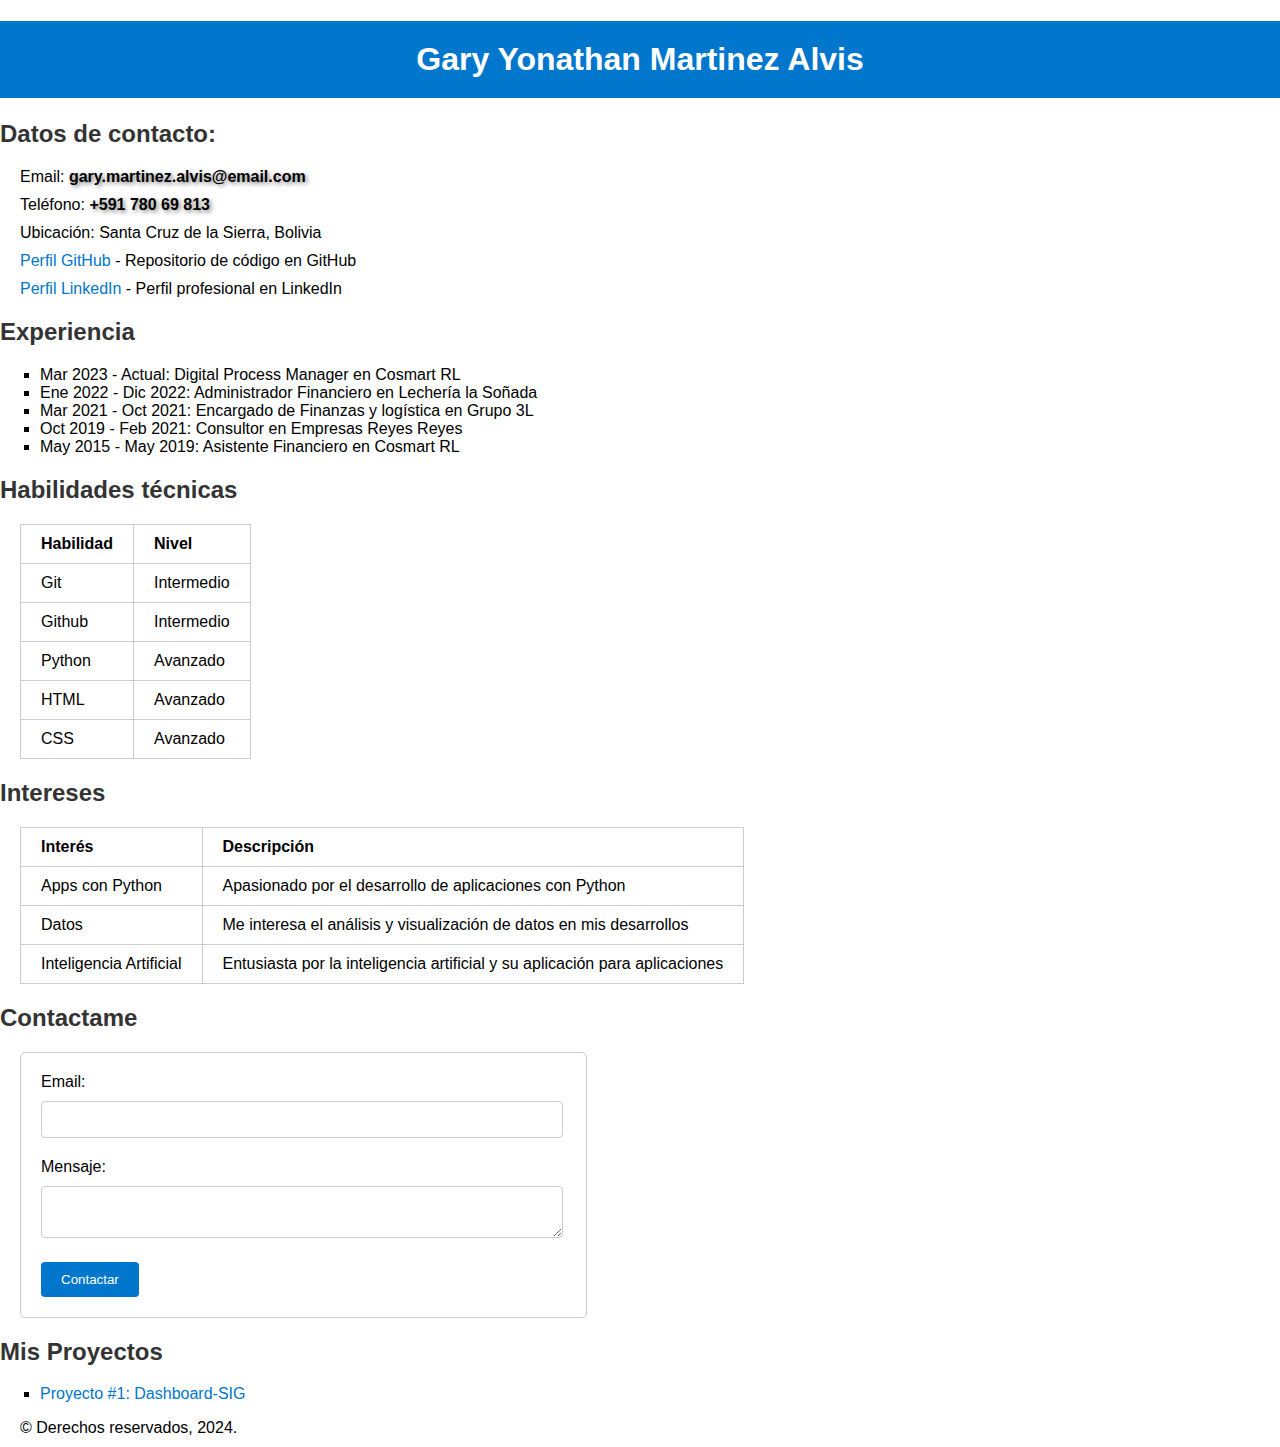
<file: MiPortafolioWeb - Parte 1 Estilizando tu CV con CSS/index.html>
<!DOCTYPE html>
<html lang="es">
<head>
    <meta charset="UTF-8">
    <meta http-equiv="X-UA-Compatible" content="IE=edge">
    <meta name="viewport" content="width=device-width, initial-scale=1.0">
    <link rel="stylesheet" href="style.css">
    <title>Mi Hoja de vida</title>
</head>
<body>

<header>
    <h1>Gary Yonathan Martinez Alvis</h1>
</header>

<main>
    <article>
        <h2>Datos de contacto:</h2>
        <p>Email: <span class="resalt">gary.martinez.alvis@email.com</span></p>
        <p>Teléfono: <span class="resalt">+591 780 69 813</span></p>
        <p>Ubicación: Santa Cruz de la Sierra, Bolivia</p>
        <p><a href="https://github.com/GaryMartAlvis" target="_blank">Perfil GitHub</a> - Repositorio de código en GitHub</p>
        <p><a href="https://www.linkedin.com/in/gymartvis/" target="_blank">Perfil LinkedIn</a> - Perfil profesional en LinkedIn</p>
    </article>
    <article>
        <h2>Experiencia</h2>
        <ul>
            <li>Mar 2023 - Actual: Digital Process Manager en Cosmart RL</li>
            <li>Ene 2022 - Dic 2022: Administrador Financiero en Lechería la Soñada</li>
            <li>Mar 2021 - Oct 2021: Encargado de Finanzas y logística en Grupo 3L</li>
            <li>Oct 2019 - Feb 2021: Consultor en Empresas Reyes Reyes</li>
            <li>May 2015 - May 2019: Asistente Financiero en Cosmart RL</li>
        </ul>
    </article>
    <article>
        <h2>Habilidades técnicas</h2>
        <table>
            <tr>
                <th>Habilidad</th>
                <th>Nivel</th>
            </tr>
            <tr>
                <td>Git</td>
                <td>Intermedio</td>
            </tr>
            <tr>
                <td>Github</td>
                <td>Intermedio</td>
            </tr>
            <tr>
                <td>Python</td>
                <td>Avanzado</td>
            </tr>
            <tr>
                <td>HTML</td>
                <td>Avanzado</td>
            </tr>
            <tr>
                <td>CSS</td>
                <td>Avanzado</td>
            </tr>
        </table>
    </article>
    <article>
        <h2>Intereses</h2>
        <table>
            <tr>
                <th>Interés</th>
                <th>Descripción</th>
            </tr>
            <tr>
                <td>Apps con Python</td>
                <td>Apasionado por el desarrollo de aplicaciones con Python</td>
            </tr>
            <tr>
                <td>Datos</td>
                <td>Me interesa el análisis y visualización de datos en mis desarrollos</td>
            </tr>
            <tr>
                <td>Inteligencia Artificial</td>
                <td>Entusiasta por la inteligencia artificial y su aplicación para aplicaciones</td>
            </tr>
        </table>
    </article>
    <article>
        <h2>Contactame</h2>
        <form action="#" method="post">
            <label for="email">Email:</label>
            <input type="email" id="email" name="usuario_email" required>

            <label for="mensaje">Mensaje:</label>
            <textarea id="mensaje" name="usuario_mensaje" required></textarea>

            <input type="submit" value="Contactar">
        </form>
    </article>
    <section id="mis-proyectos">
        <h2>Mis Proyectos</h2>
        <ul>
            <li><a href="detalle-proyecto.html">Proyecto #1: Dashboard-SIG</a></li>
        </ul>
    </section>
</main>

<footer>
    <p>© Derechos reservados, 2024.</p>
</footer>

</body>
</html>
</file>
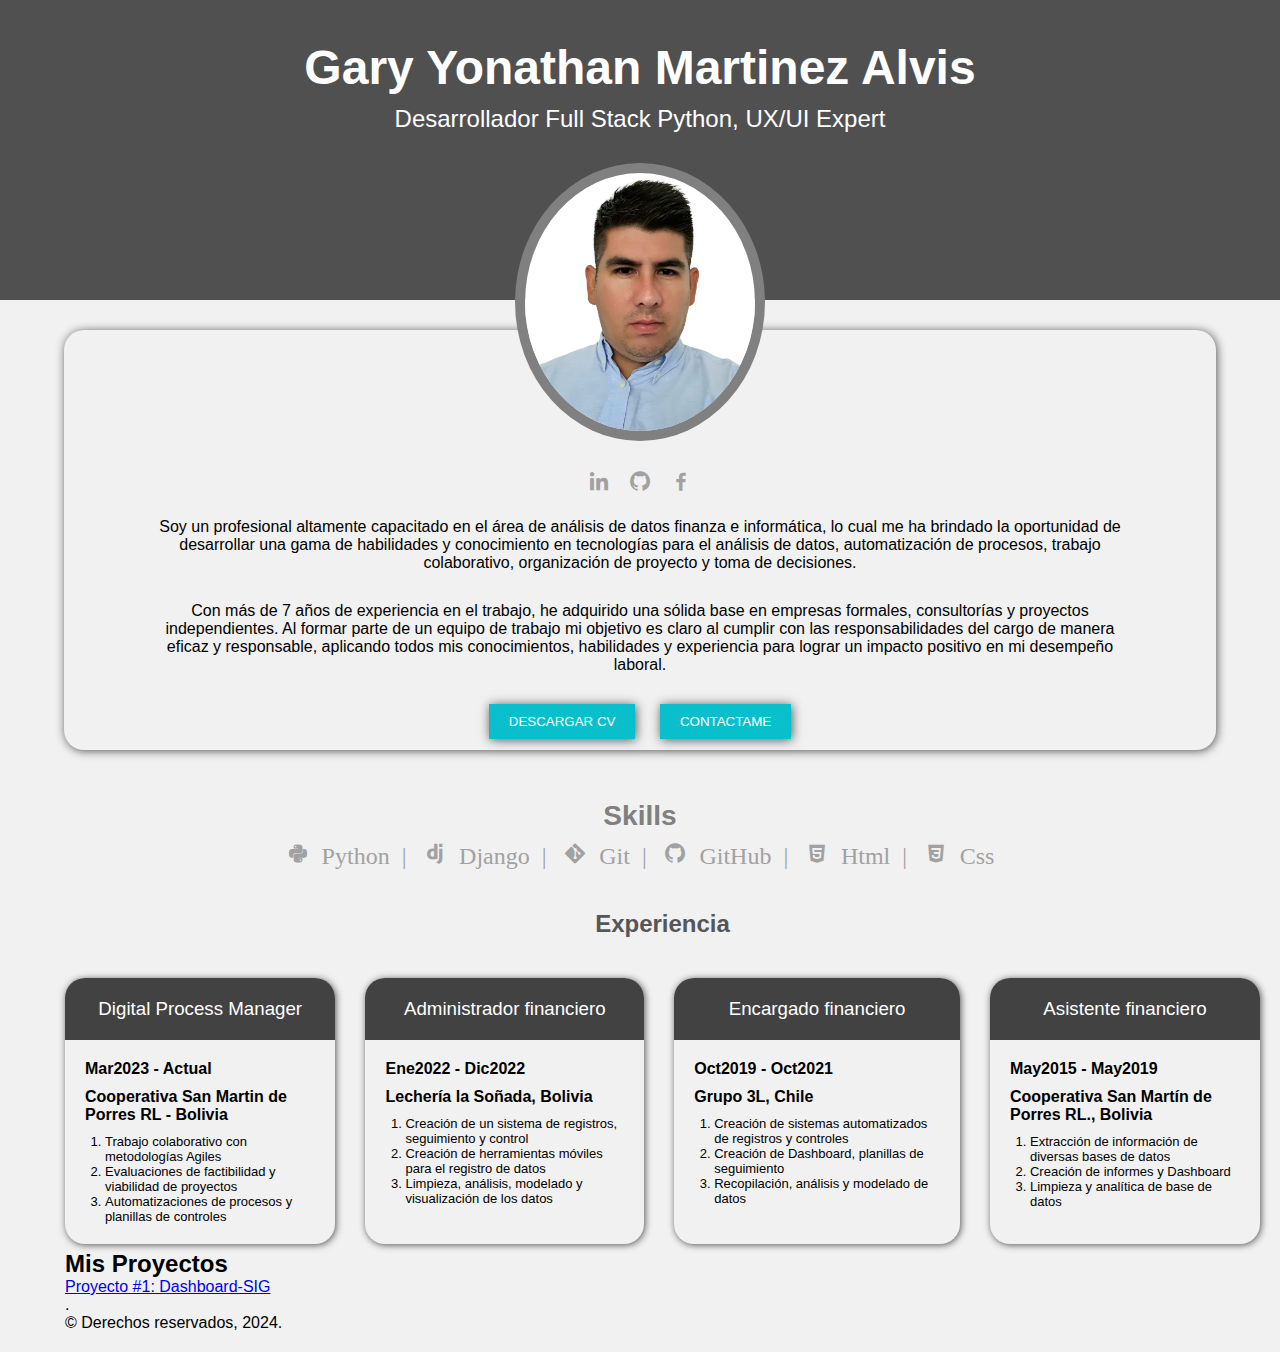
<file: MiPortafolioWeb - Parte 2 Estilizando tu CV con CSS/index.html>
<!DOCTYPE html>
<html lang="es">
<head>
    <meta charset="UTF-8">
    <meta http-equiv="X-UA-Compatible" content="IE=edge">
    <meta name="viewport" content="width=device-width, initial-scale=1.0">
    <link rel="stylesheet" href="estilo.css">
    <link href='https://unpkg.com/boxicons@2.1.4/css/boxicons.min.css' rel='stylesheet'>
    <title>Mi Hoja de vida</title>
</head>
<body>

<header class="header">
    <h1>Gary Yonathan Martinez Alvis</h1>
    <p>Desarrollador Full Stack Python, UX/UI Expert</p>
    <img src="img/Cv-Image.png">
</header>

<main>
    <section class="seccion">
        <div class="icons">
            <i class="bx bxl-linkedin"></i>
            <i class="bx bxl-github"></i>
            <i class="bx bxl-facebook"></i>
        </div>
        <article>Soy un profesional altamente capacitado en el área de análisis de datos finanza e informática, lo cual me ha brindado la oportunidad de desarrollar una gama de habilidades y conocimiento en tecnologías para el análisis de datos, automatización de procesos, trabajo colaborativo, organización de proyecto y toma de decisiones. </article>
        <article>Con más de 7 años de experiencia en el trabajo, he adquirido una sólida base en empresas formales, consultorías y proyectos independientes. Al formar parte de un equipo de trabajo mi objetivo es claro al cumplir con las responsabilidades del cargo de manera eficaz y responsable, aplicando todos mis conocimientos, habilidades y experiencia para lograr un impacto positivo en mi desempeño laboral.</article>
        <div class="btns">
            <button>DESCARGAR CV</button>
            <button>CONTACTAME</button>
        </div>
    </section>
    <section class="skills">
        <div class="icons">
            <h3>Skills</h3>
            
            <i class="bx bxl-python"> Python  |</i>
            <i class="bx bxl-django"> Django  |</i>
            <i class="bx bxl-git"> Git  |</i>
            <i class="bx bxl-github"> GitHub  |</i>
            <i class="bx bxl-html5"> Html  |</i>
            <i class="bx bxl-css3"> Css</i>
        </div>
    </section>    
    <section class="experience">
        <h2>Experiencia</h2>
        <div class="container-experience">
            <div class="elements">
                <h3>Digital Process Manager</h3>
                <div class="extra-information">
                    <p>Mar2023 - Actual</p>
                    <p>Cooperativa San Martin de Porres RL - Bolivia</p>
                    <ol>
                        <li>Trabajo colaborativo con metodologías Agiles</li>
                        <li>Evaluaciones de factibilidad y viabilidad de proyectos</li>
                        <li>Automatizaciones de procesos y planillas de controles</li>
                    </ol>
                </div>
            </div>
            <div class="elements">
                <h3>Administrador financiero</h3>
                <div class="extra-information">
                    <p>Ene2022 - Dic2022</p>
                    <p>Lechería la Soñada, Bolivia</p>
                    <ol>
                        <li>Creación de un sistema de registros, seguimiento y control</li>
                        <li>Creación de herramientas móviles para el registro de datos</li>
                        <li>Limpieza, análisis, modelado y visualización de los datos</li>
                    </ol>
                </div>
            </div>
            <div class="elements">
                <h3>Encargado financiero</h3>
                <div class="extra-information">
                    <p>Oct2019 - Oct2021</p>
                    <p>Grupo 3L, Chile</p>
                    <ol>
                        <li>Creación de sistemas automatizados de registros y controles</li>
                        <li>Creación de Dashboard, planillas de seguimiento</li>
                        <li>Recopilación, análisis y modelado de datos</li>
                    </ol>
                </div>
            </div>
            <div class="elements">
                <h3>Asistente financiero</h3>
                <div class="extra-information">
                    <p>May2015 - May2019</p>
                    <p>Cooperativa San Martín de Porres RL., Bolivia</p>
                    <ol>
                        <li>Extracción de información de diversas bases de datos</li>
                        <li>Creación de informes y Dashboard</li>
                        <li>Limpieza y analítica de base de datos</li>
                    </ol>
                </div>
            </div>
        </div>
    </section>

</main>
<div class="mis-proyectos">
    <h2>Mis Proyectos</h2>
        <a href="detalle-proyecto.html">Proyecto #1: Dashboard-SIG</a>
    <p>.</p>
    <p>© Derechos reservados, 2024.</p>
</div>
</body>
</html>
</file>
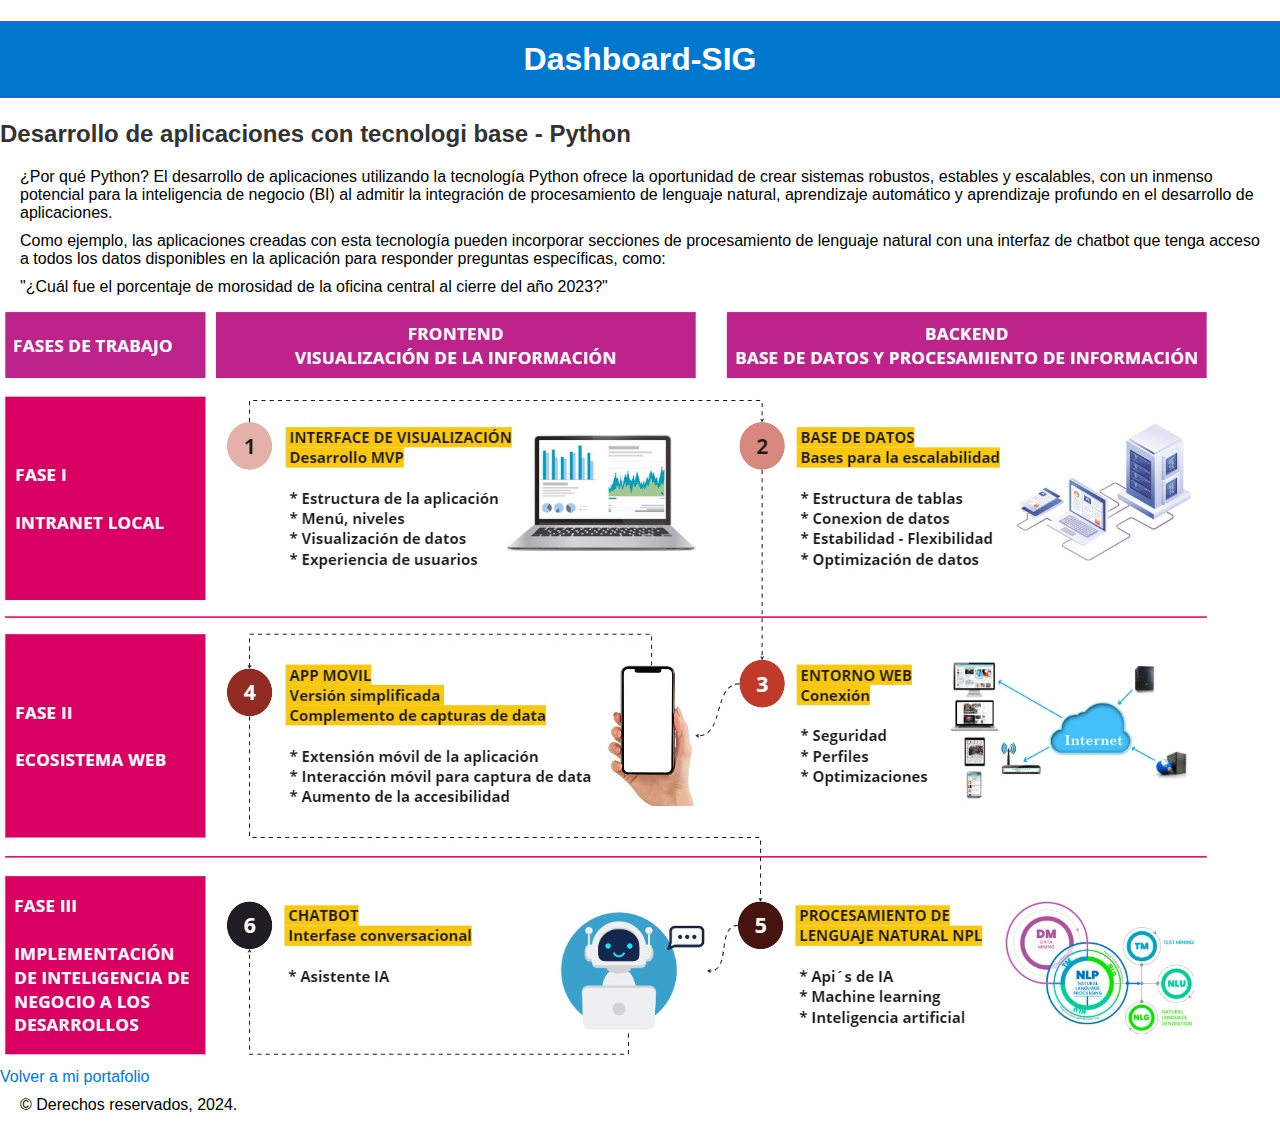
<file: MiPortafolioWeb - Parte 1 Estilizando tu CV con CSS/detalle-proyecto.html>
<!DOCTYPE html>
<html lang="es">
    <head>
        <meta charset="UTF-8">
        <meta http-equiv="X-UA-Compatible" content="IE=edge">
        <meta name="viewport" content="width=device-width, initial-scale=1.0">
        <link rel="stylesheet" href="style.css">
        <title>Mi Hoja de vida</title>
    </head>
    <body>

        <header>
            <h1>Dashboard-SIG</h1>
        </header>

        <main>
            <article>
                <h2>Desarrollo de aplicaciones con tecnologi base - Python</h2>
                <p>¿Por qué Python? El desarrollo de aplicaciones utilizando la tecnología Python ofrece la oportunidad de crear sistemas robustos, estables y escalables, con un inmenso potencial para la inteligencia de negocio (BI) al admitir la integración de procesamiento de lenguaje natural, aprendizaje automático y aprendizaje profundo en el desarrollo de aplicaciones.</p>
                <p>Como ejemplo, las aplicaciones creadas con esta tecnología pueden incorporar secciones de procesamiento de lenguaje natural con una interfaz de chatbot que tenga acceso a todos los datos disponibles en la aplicación para responder preguntas específicas, como:</p> 
                <p>"¿Cuál fue el porcentaje de morosidad de la oficina central al cierre del año 2023?"</p> 
                <img src="img/proyecto01_dashboard-SIG.jpg" alt="Imagen del proyecto 01">
            </article>
            <article>
            <a href="index.html">Volver a mi portafolio</a>
            </article>
        <footer>
            <p>© Derechos reservados, 2024.</p>
        </footer>

    </body>
</html>
</file>
<file: MiPortafolioWeb - Parte 1 Estilizando tu CV con CSS/style.css>
/* Estilo general */
body {
    font-family: Arial, sans-serif;
    margin: 0;
    padding: 0;
    background-color: white;
}

/* Informacion general */
h1, h2 {
    color: #333;
}

a {
    color: #0077cc;
    text-decoration: none;
}

h1 {
    background-color: #0077cc;
    color: white;
    padding: 20px;
    text-align: center;
}

p {
    margin: 10px 0;
    padding: 0 20px;
}

/* Habilidades tecnicas - formato de listas */
ul {
    list-style-type: square;
    padding: 0 40px;
}

/* Habilidades tecnicas - formato de tabla */
table {
    width: auto;
    max-width: 100%;
    table-layout: auto;
    margin: 20px;
    border-collapse: collapse;
}

table, th, td {
    border: 1px solid #ccc;
}

th, td {
    padding: 10px 20px;
    text-align: left;
}

/* Formulario de contacto - formato de formulario */
form {
    max-width: 500px;
    margin: 20px;
    padding: 20px;
    padding-right: 45px;
    border: 1px solid #ccc;
    border-radius: 5px;
    background-color: white;
}

label {
    display: block;
    margin-bottom: 10px;
}

input[type="email"], textarea {
    width: 100%;
    padding: 10px;
    margin-bottom: 20px;
    border: 1px solid #ccc;
    border-radius: 4px;
}

input[type="submit"] {
    background-color: #0077cc;
    color: white;
    padding: 10px 20px;
    border: none;
    border-radius: 4px;
    cursor: pointer;
}

input[type="submit"]:hover {
    background-color: #0055a4;
}

.resalt{
    font-weight: bold;
    text-shadow: 2px 2px 4px rgba(0, 0, 0, 0.5);
}
</file>
<file: MiPortafolioWeb - Parte 2 Estilizando tu CV con CSS/estilo.css>
* {
    margin: 0;
    padding: 0;
    box-sizing: border-box;
    font-family: sans-serif;
}

.header {
    height: 300px;
    padding-bottom: 30px;
    margin-bottom: 30px;
    color: #fff;
    text-align: center;
    background-color: #505050;
}

h1 {
    font-size: 3rem;
    padding: 40px 0 10px 0;
}

.header img {
    border: solid 10px grey;
    transform: translateY(20px);
    width: 250px;
    border-radius: 50%;
    -webkit-border-radius: 50%;
    -moz-border-radius: 50%;
    -ms-border-radius: 50%;
    -o-border-radius: 50%;
    -webkit-transform: translateY(20px);
    -moz-transform: translateY(20px);
    -ms-transform: translateY(20px);
    -o-transform: translateY(20px);
}

.header p {
    font-size: 1.5rem;
    margin-bottom: 10px;
}

main {
    height: 100vh;
    background-color: #f1f1f1;
}

.seccion {
    margin: auto;
    height: 420px;
    width: 90%;
    box-shadow: 1px 1px 10px #555;
    border-radius: 20px;
    text-align: center;
    padding-top: 120px;
    padding-left: 80px;
    padding-right: 80px;
    -webkit-border-radius: 20px;
    -moz-border-radius: 20px;
    -ms-border-radius: 20px;
    -o-border-radius: 20px;
}

.icons {
    padding: 20px 0;
    color: #a1a1a1;
    font-size: 1.5rem;
}

.icons i {
    margin: 0 5px;
}

.seccion article {
    margin-bottom: 30px;
    text-align: center;
}

.btns button{
    padding: 10px 20px;
    background-color: #09bfcc;
    border: none;
    color: #fff;
    margin: 0 10px;
    cursor: pointer;
    box-shadow: 1px 1px 10px #555;
}

.skills {
    text-align: center;
    margin-top: 30px;
}

.skills h3 {
    color: gray;
    margin-bottom: 10px;
}

.experience {
    margin-left: 45px;
}

.experience h2 {
    text-align: center;
    color: #575656;
    padding: 20px 0;
}

.container-experience {
    display: flex;
    gap: 30px;
    padding: 20px;
}

.elements {
    margin-bottom: 40px;
    box-shadow: 1px 1px 7px #555;
    border-radius: 20px;
    -webkit-border-radius: 20px;
    -moz-border-radius: 20px;
    -ms-border-radius: 20px;
    -o-border-radius: 20px;
}

.elements h3 {
    color: #fff;
    text-align: center;
    font-weight: 100;
    padding: 20px;
    background-color: #424242;
    border-radius: 20px 20px 0 0;
    -webkit-border-radius: 20px 20px 0px 0;
    -moz-border-radius: 20px 20px 0px 0;
    -ms-border-radius: 20px 20px 0px 0;
    -o-border-radius: 20px 20px 0px 0;
}

.extra-information {
    padding: 20px
}

.extra-information p {
    font-weight: 600;
    margin-bottom: 10px;
}

.extra-information ol {
    font-size: 13px;
    margin-left: 20px;
}

.mis-proyectos {
    margin-left: 45px;
    padding: 20px;
}

body {
    background-color: #f1f1f1;
}
</file>
